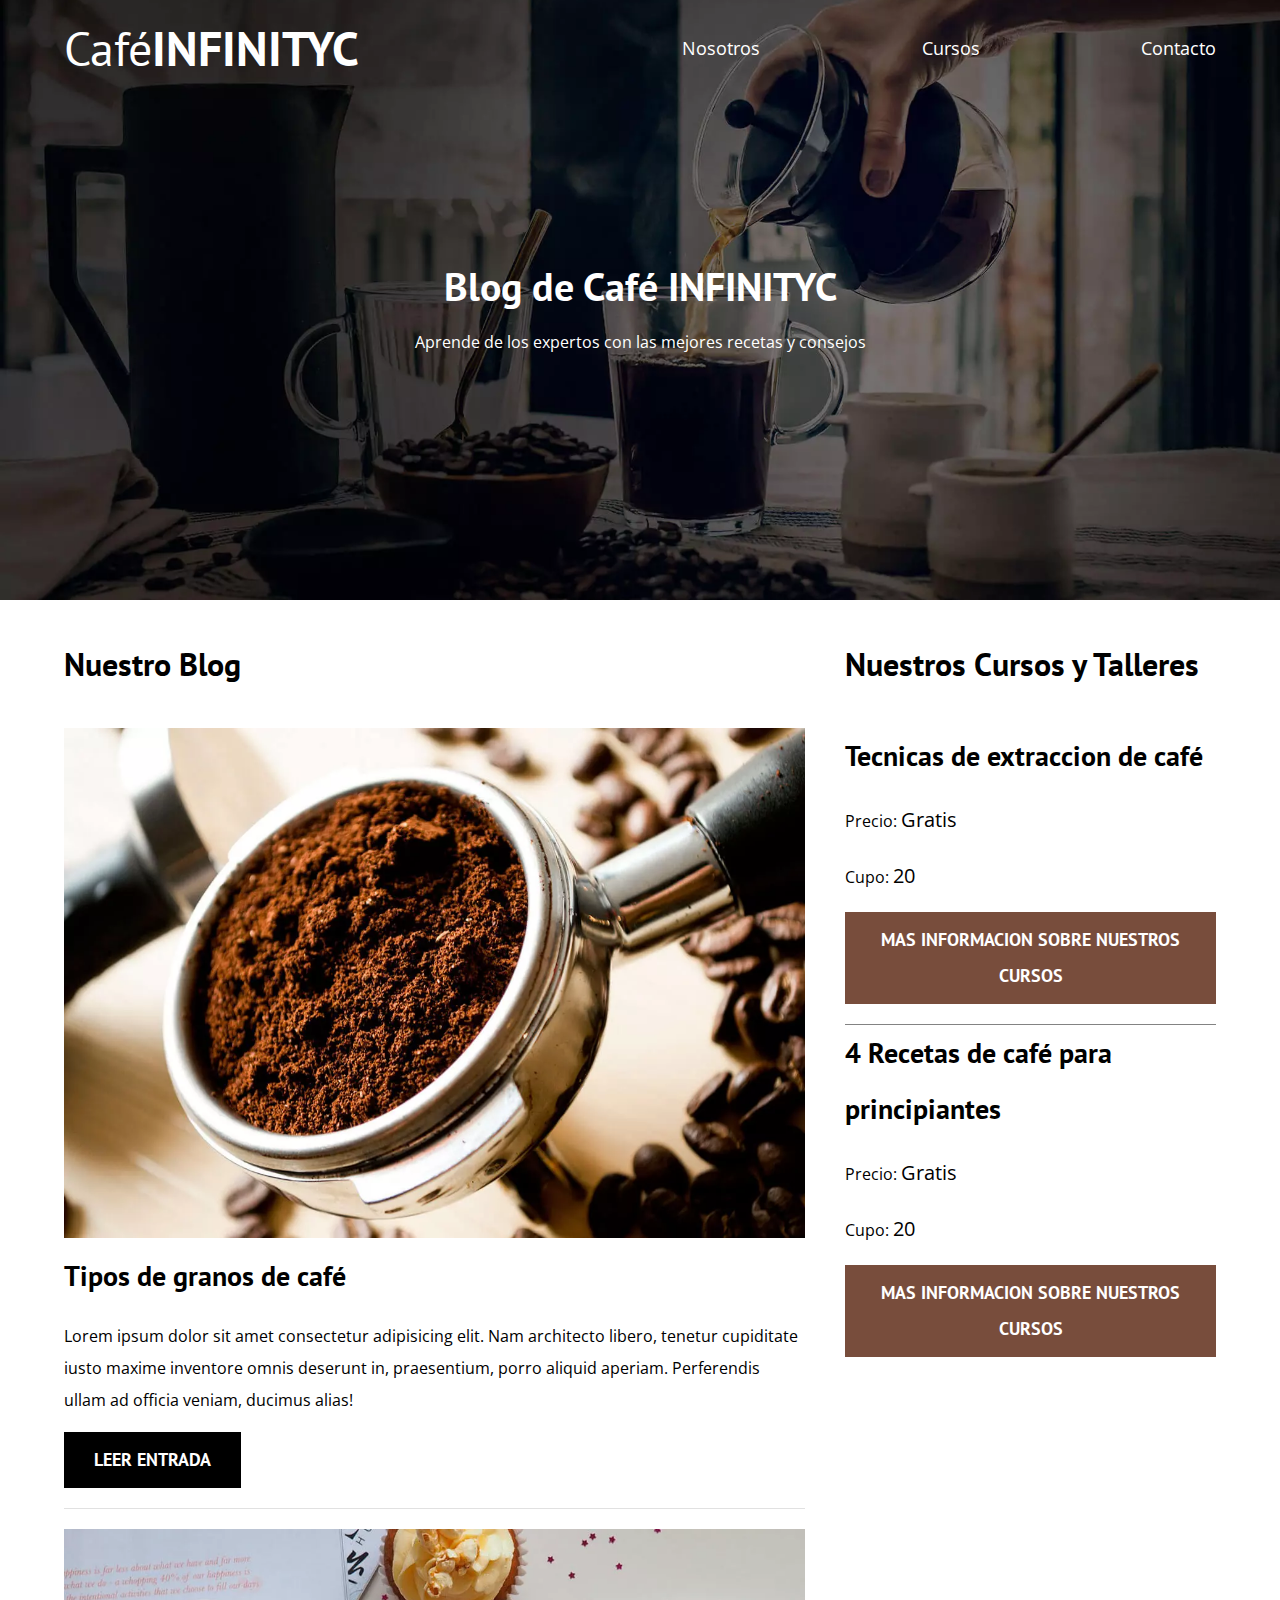
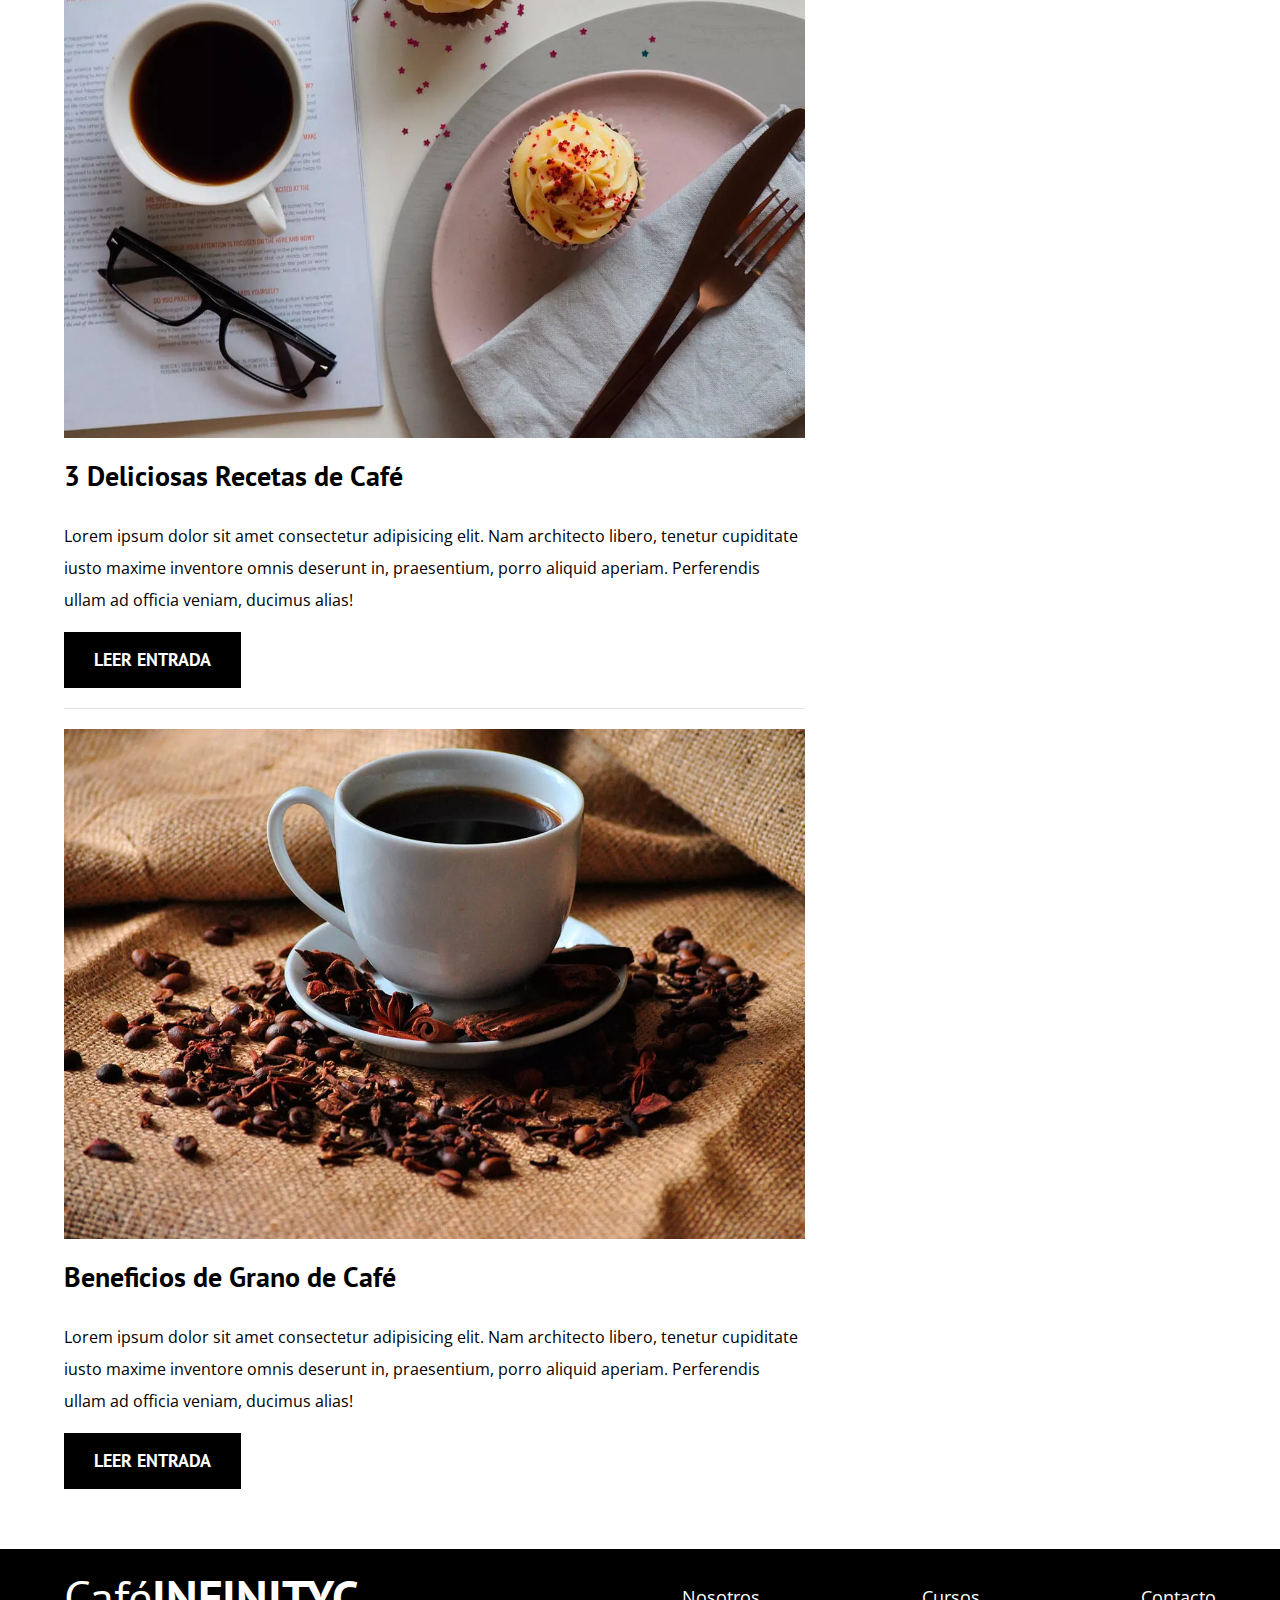
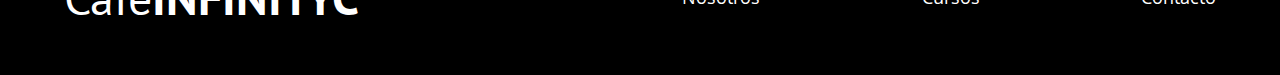
<file: index.html>
<!DOCTYPE html>
<html lang="en">
<head>
    <meta charset="UTF-8">
    <meta http-equiv="X-UA-Compatible" content="IE=edge">
    <meta name="viewport" content="width=device-width, initial-scale=1.0">
    <title>Blog de Cafe</title>
    <meta name="description" content="Pagina web para un blog de cafe">

    <!--prefetch-->
    <link rel="prefetch" href="nosotros.html" as="document">

    <link rel="preconnect" href="https://fonts.googleapis.com">
    <link rel="preconnect" href="https://fonts.gstatic.com" crossorigin>

        <!--Preload-->
    <link rel="preload" href="css/normalize.css" as="style">
    <link rel="stylesheet" href="css/normalize.css" type="text/css">

    <link rel="preload" href="css/style.css" as="style">
    <link rel="stylesheet" href="css/style.css" type="text/css">
   
    <link rel="preload" href="https://fonts.googleapis.com/css2?family=Open+Sans:ital,wght@0,300..800;1,300..800&family=PT+Sans:ital,wght@0,400;0,700;1,400;1,700&display=swap" as="font"
    crossorigin="crossorigin">
    <link href="https://fonts.googleapis.com/css2?family=Open+Sans:ital,wght@0,300..800;1,300..800&family=PT+Sans:ital,wght@0,400;0,700;1,400;1,700&display=swap" rel="stylesheet">

    <link rel="preload" href="img/blog1.jpg" as="image">

</head>
<body>



<header class="header">

    <div class="contenedor">
        <div class="barra">
            <a href="index.html" class="logo">
                <h1  class="logo_nombre no-margin centrar-texto">Café<span class="logo_bold">INFINITYC</span></h1>
            </a>
            <nav class="navegacion">
            </nav>
            <a href="nosotros.html" class="navegacion_enlace">Nosotros</a>
            <a href="cursos.html" class="navegacion_enlace">Cursos</a>
            <a href="contacto.html" class="navegacion_enlace">Contacto</a>
            </nav>
        </div>
    </div>

    <div class="header_texto">
        <h2 class="no-margin">Blog de Café INFINITYC</h2>
        <p class="no-margin">Aprende de los expertos con las mejores recetas y consejos</p>

    </div>
</header>

<div class="contenedor contenido-principal">
    <main class="blog">
        <h3>Nuestro Blog</h3>
        <article class="entrada">
            <div class="entrada_imagen">

                <picture>
                    <source loading="lazy" srcset="img/blog1.webp" type="image/webp">
                    <img loading="lazy" src="img/blog1.jpg" alt="Imagen entrada blog">
                </picture>
            </div>
            <div class="entrada_contenido">
                <h4 class="no-margin">Tipos de granos de café</h4>
                <p>Lorem ipsum dolor sit amet consectetur adipisicing elit. Nam architecto libero, tenetur cupiditate iusto maxime inventore omnis deserunt in, praesentium, porro aliquid aperiam. Perferendis ullam ad officia veniam, ducimus alias!</p>
                <a href="entrada.html" class="boton boton--primario ">Leer Entrada</a>
            </div>
        </article>
        <article class="entrada">
            <div class="entrada_imagen">
                <picture>
                    <source loading="lazy" srcset="img/blog2.webp" type="image/webp">
                    <img loading="lazy" src="img/blog2.jpg" alt="Imagen entrada blog">
                </picture>
                </div>
            <div class="entrada_contenido">
                <h4 class="no-margin">3 Deliciosas Recetas de Café</h4>
                <p>Lorem ipsum dolor sit amet consectetur adipisicing elit. Nam architecto libero, tenetur cupiditate iusto maxime inventore omnis deserunt in, praesentium, porro aliquid aperiam. Perferendis ullam ad officia veniam, ducimus alias!</p>
                <a href="entrada.html" class="boton boton--primario ">Leer Entrada</a>
            </div>
        </article>
        <article class="entrada">
            <div class="entrada_imagen">
                <picture>
                    <source  loading="lazy" srcset="img/blog3.webp" type="image/webp">
                    <img loading="lazy" src="img/blog3.jpg" alt="Imagen entrada blog">
                </picture>
            </div>
            <div class="entrada_contenido">
                <h4 class="no-margin">Beneficios de Grano de Café</h4>
                <p>Lorem ipsum dolor sit amet consectetur adipisicing elit. Nam architecto libero, tenetur cupiditate iusto maxime inventore omnis deserunt in, praesentium, porro aliquid aperiam. Perferendis ullam ad officia veniam, ducimus alias!</p>
                <a href="entrada.html" class="boton boton--primario ">Leer Entrada</a>
            </div>
        </article>
    
    
    </main>
    <aside class="sidebar">
    <h3>Nuestros Cursos y Talleres</h3>

        <ul class="cursos no-padding">
            <li class="widget-curso">
                <h4 class="no-margin">Tecnicas de extraccion de café </h4>
                <p class="widget-curso_label">Precio: 
                    <span class="widget-curso__info">Gratis</span>
                </p>
                <p class="widget-curso_label">Cupo: 
                    <span class="widget-curso__info">20</span>
                </p>
                <a href="entrada.html" class="boton boton--segundario ">Mas informacion sobre nuestros cursos</a>

            </li>
            <li class="widget-curso">
                <h4 class="no-margin">4 Recetas de café para principiantes</h4>
                <p class="widget-curso_label">Precio: 
                    <span class="widget-curso__info">Gratis</span>
                </p>
                <p class="widget-curso_label">Cupo: 
                    <span class="widget-curso__info">20</span>
                </p>
                <a href="entrada.html" class="boton boton--segundario ">Mas informacion sobre nuestros cursos</a>

            </li>
        </ul>

    </aside>
</div>

    <footer class="footer">
        <div class="contenedor">
            <div class="barra">
                <a href="index.html" class="logo">
                    <h1  class="logo_nombre no-margin centrar-texto">Café<span class="logo_bold">INFINITYC</span></h1>
                </a>
                <nav class="navegacion">
                </nav>
                <a href="nosotros.html" class="navegacion_enlace">Nosotros</a>
                <a href="cursos.html" class="navegacion_enlace">Cursos</a>
                <a href="contacto.html" class="navegacion_enlace">Contacto</a>
                </nav>
            </div>
        </div>
    </footer>
<script src="js/modernizr.js"></script>
</body>
</html>
</file>
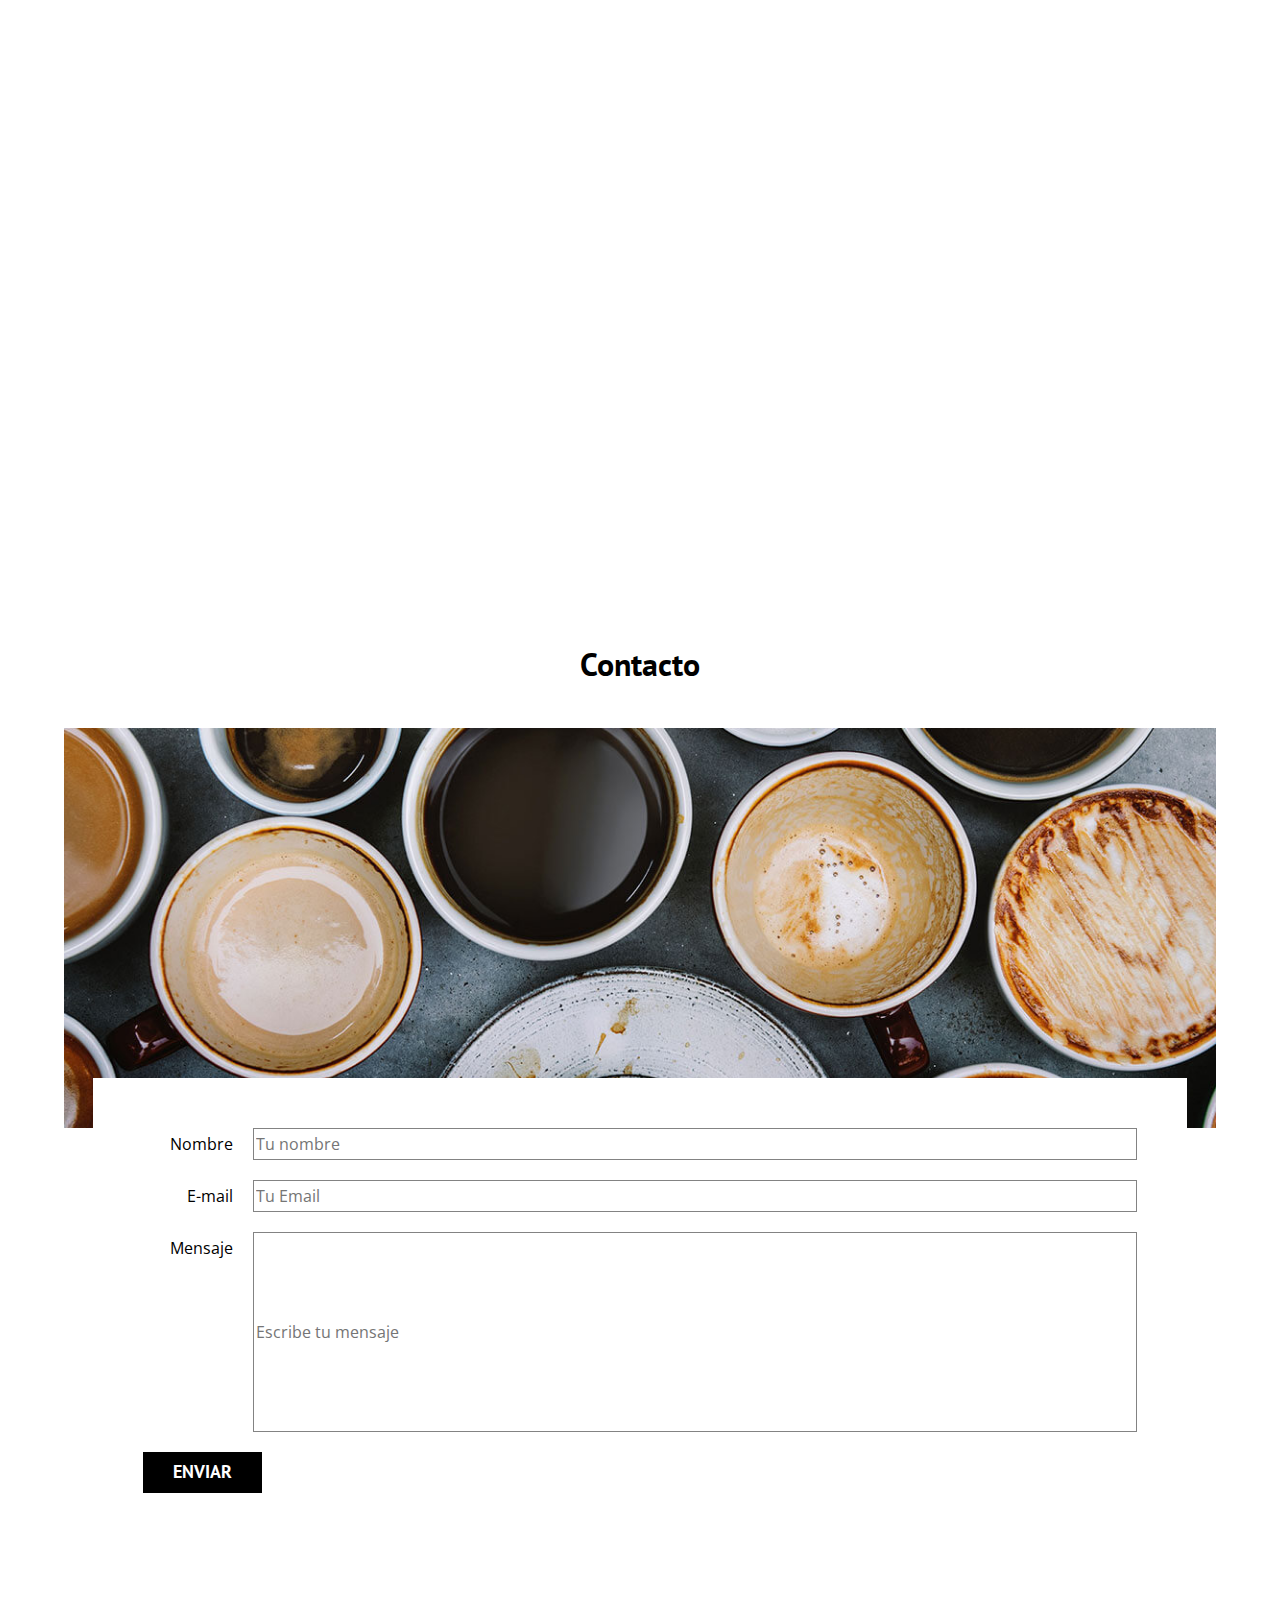
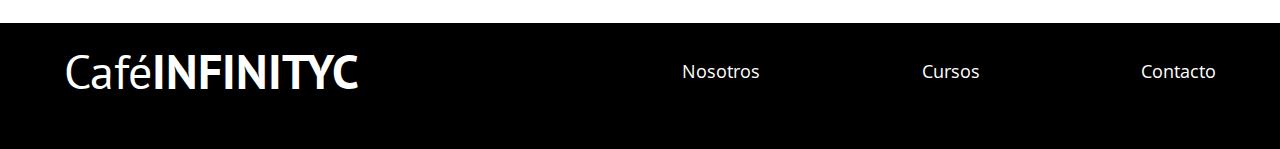
<file: contacto.html>
<!DOCTYPE html>
<html lang="en">
<head>
    <meta charset="UTF-8">
    <meta http-equiv="X-UA-Compatible" content="IE=edge">
    <meta name="viewport" content="width=device-width, initial-scale=1.0">
    <title>Blog de Cafe</title>
    <link rel="stylesheet" href="css/normalize.css" type="text/css">
    <link rel="preconnect" href="https://fonts.googleapis.com">
    <link rel="preconnect" href="https://fonts.gstatic.com" crossorigin>
    <link href="https://fonts.googleapis.com/css2?family=Open+Sans:ital,wght@0,300..800;1,300..800&family=PT+Sans:ital,wght@0,400;0,700;1,400;1,700&display=swap" rel="stylesheet">
    <link rel="stylesheet" href="css/style.css" type="text/css">

</head>
<body>



<header class="header">

    <div class="contenedor">
        <div class="barra">
            <a href="index.html" class="logo">
                <h1  class="logo_nombre no-margin centrar-texto">Café<span class="logo_bold">INFINITYC</span></h1>
            </a>
            <nav class="navegacion">
            </nav>
            <a href="nosotros.html" class="navegacion_enlace">Nosotros</a>
            <a href="cursos.html" class="navegacion_enlace">Cursos</a>
            <a href="contacto.html" class="navegacion_enlace">Contacto</a>
            </nav>
        </div>
    </div>

    <div class="header_texto">
        <h2 class="no-margin">Blog de Café INFINITYC</h2>
        <p class="no-margin">Aprende de los expertos con las mejores recetas y consejos</p>

    </div>
</header>

<main class="contenedor">

<h3 class="centrar-texto">Contacto</h3>
<div class="contacto-bg">
</div>

 <form action="" class="formulario">
    <div class="campo">
        <label class="campo__label"  for="nombre">Nombre</label>
        <input  class="campo__field" type="text" placeholder="Tu nombre" id="nombre">
    </div>
    <div class="campo">
        <label class="campo__label"  for="e-mail">E-mail</label>
        <input  class="campo__field"  type="email" placeholder="Tu Email" id="e-mail">
    </div>
    <div class="campo">
        <label class="campo__label" for="mensaje">Mensaje</label>
        <input  class="campo__field campo__field--textarea"  type="textarea" placeholder="Escribe tu mensaje" id="mensaje">
    </div>

    <div class="campo">
        <input type="submit" value="Enviar" class="boton boton--primario">
    </div>

 </form>
</div>


</main>
    <footer class="footer">
        <div class="contenedor">
            <div class="barra">
                <a href="index.html" class="logo">
                    <h1  class="logo_nombre no-margin centrar-texto">Café<span class="logo_bold">INFINITYC</span></h1>
                </a>
                <nav class="navegacion">
                </nav>
                <a href="nosotros.html" class="navegacion_enlace">Nosotros</a>
                <a href="cursos.html" class="navegacion_enlace">Cursos</a>
                <a href="contacto.html" class="navegacion_enlace">Contacto</a>
                </nav>
            </div>
        </div>
    </footer>

</body>
</html>
</file>
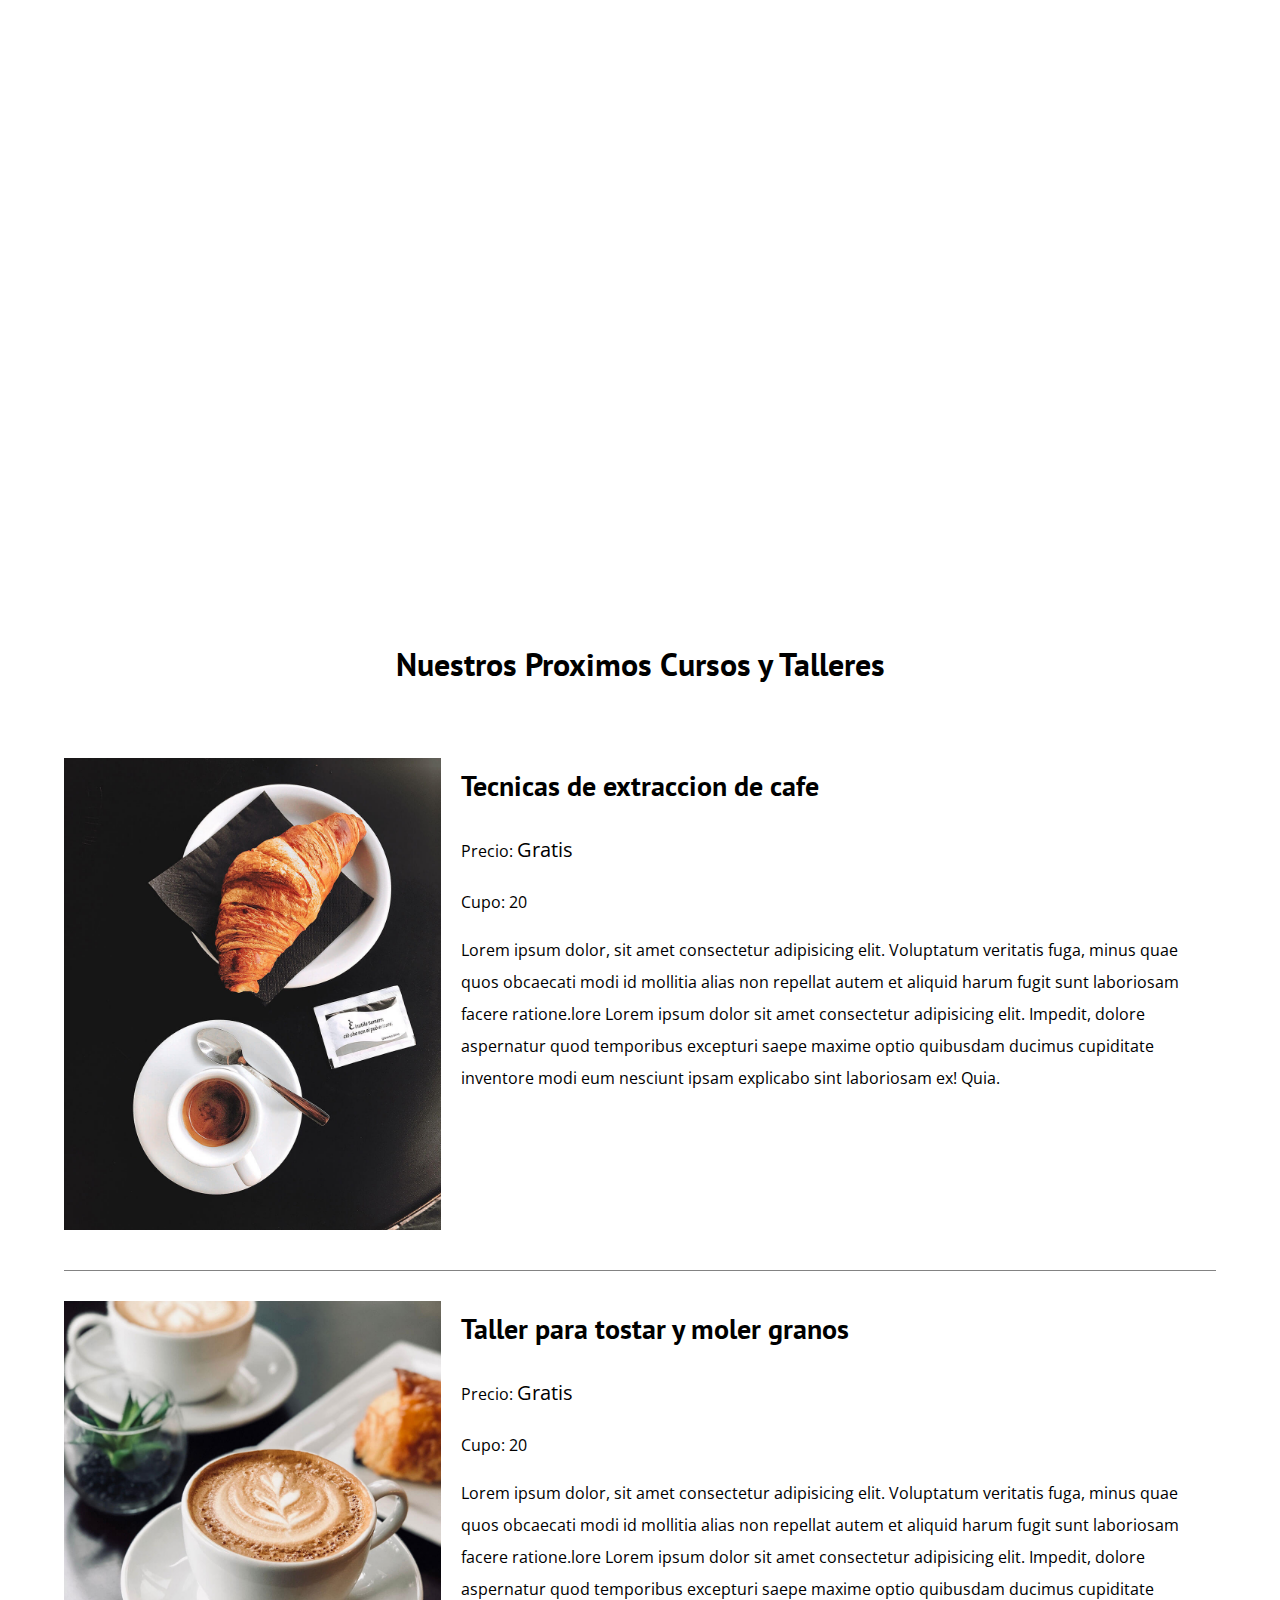
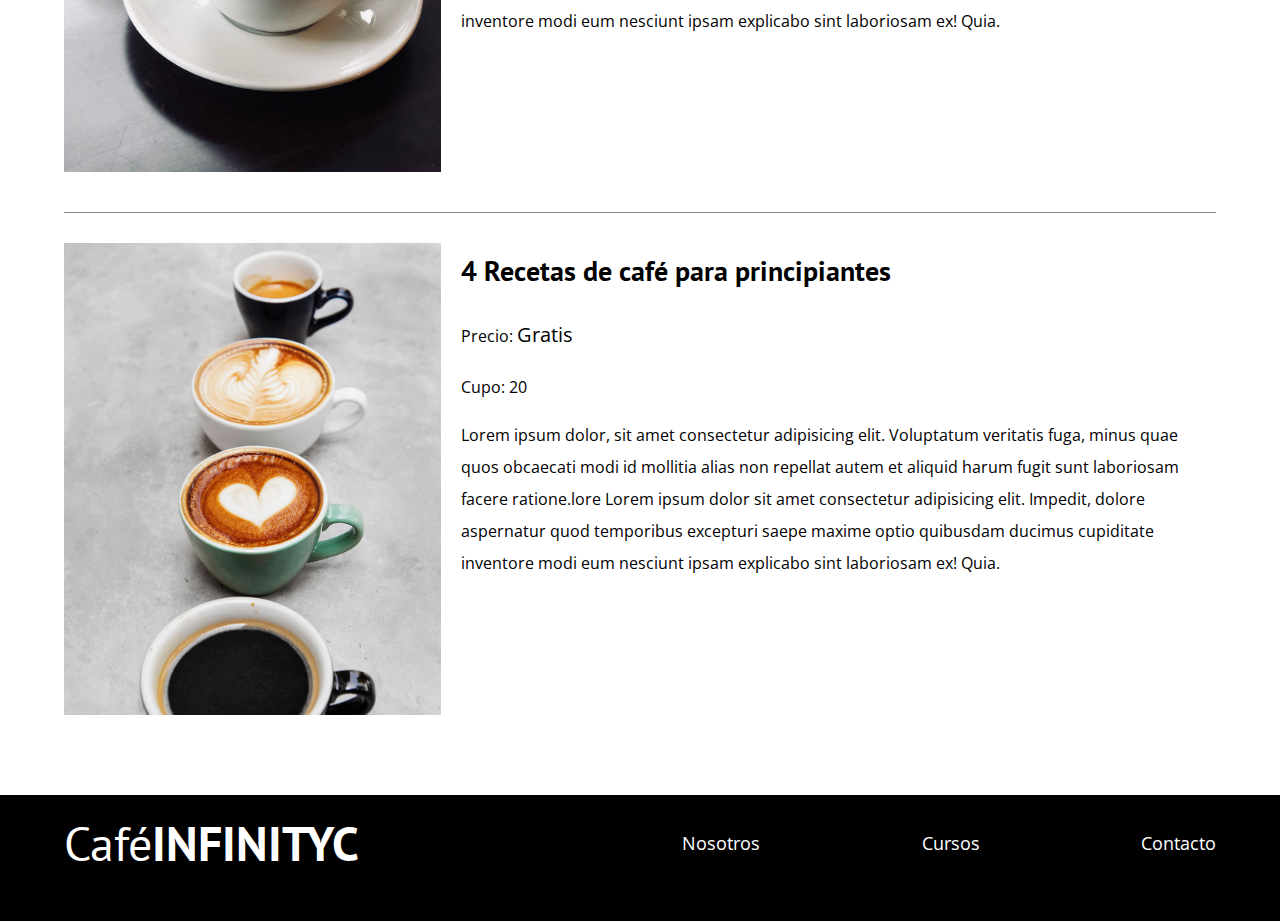
<file: cursos.html>
<!DOCTYPE html>
<html lang="en">
<head>
    <meta charset="UTF-8">
    <meta http-equiv="X-UA-Compatible" content="IE=edge">
    <meta name="viewport" content="width=device-width, initial-scale=1.0">
    <title>Blog de Cafe</title>
    <link rel="stylesheet" href="css/normalize.css" type="text/css">
    <link rel="preconnect" href="https://fonts.googleapis.com">
    <link rel="preconnect" href="https://fonts.gstatic.com" crossorigin>
    <link href="https://fonts.googleapis.com/css2?family=Open+Sans:ital,wght@0,300..800;1,300..800&family=PT+Sans:ital,wght@0,400;0,700;1,400;1,700&display=swap" rel="stylesheet">
    <link rel="stylesheet" href="css/style.css" type="text/css">

</head>
<body>



<header class="header">

    <div class="contenedor">
        <div class="barra">
            <a href="index.html" class="logo">
                <h1  class="logo_nombre no-margin centrar-texto">Café<span class="logo_bold">INFINITYC</span></h1>
            </a>
            <nav class="navegacion">
            </nav>
            <a href="nosotros.html" class="navegacion_enlace">Nosotros</a>
            <a href="cursos.html" class="navegacion_enlace">Cursos</a>
            <a href="contacto.html" class="navegacion_enlace">Contacto</a>
            </nav>
        </div>
    </div>

    <div class="header_texto">
        <h2 class="no-margin">Blog de Café INFINITYC</h2>
        <p class="no-margin">Aprende de los expertos con las mejores recetas y consejos</p>

    </div>
</header>

<main class="contenedor">

<h3 class="centrar-texto"> Nuestros Proximos Cursos y Talleres</h3>
<div class="curso">
    <div class="curso__imagen">
        <img src="img/curso1.jpg" alt="imagen del curso">
    </div>
    <div class="curso_informacion">
    <h4 class="no-margin">Tecnicas de extraccion de cafe</h4>
    <p class="curso_label">Precio: 
        <span class="widget-curso__info">Gratis</span>
    </p>
    <p class="curso_label">Cupo: 
        <span class="curso__info">20</span>
    </p>
    <p class="curso_descripcion">Lorem ipsum dolor, sit amet consectetur adipisicing elit. Voluptatum veritatis fuga, minus quae quos obcaecati modi id mollitia alias non repellat autem et aliquid harum fugit sunt laboriosam facere ratione.lore Lorem ipsum dolor sit amet consectetur adipisicing elit. Impedit, dolore aspernatur quod temporibus excepturi saepe maxime optio quibusdam ducimus cupiditate inventore modi eum nesciunt ipsam explicabo sint laboriosam ex! Quia.</p>
    </div>

</div> <!--Curso informacion-->
</div> <!--curso-->
<div class="curso">
    <div class="curso__imagen">
        <img src="img/curso2.jpg" alt="imagen del curso">
    </div>
    <div class="curso_informacion">
    <h4 class="no-margin">Taller para tostar y moler granos</h4>
    <p class="curso_label">Precio: 
        <span class="widget-curso__info">Gratis</span>
    </p>
    <p class="curso_label">Cupo: 
        <span class="curso__info">20</span>
    </p>
    <p class="curso_descripcion">Lorem ipsum dolor, sit amet consectetur adipisicing elit. Voluptatum veritatis fuga, minus quae quos obcaecati modi id mollitia alias non repellat autem et aliquid harum fugit sunt laboriosam facere ratione.lore Lorem ipsum dolor sit amet consectetur adipisicing elit. Impedit, dolore aspernatur quod temporibus excepturi saepe maxime optio quibusdam ducimus cupiditate inventore modi eum nesciunt ipsam explicabo sint laboriosam ex! Quia.</p>
    </div>

</div> <!--Curso informacion-->
</div> <!--curso-->
<div class="curso">
    <div class="curso__imagen">
        <img src="img/curso3.jpg" alt="imagen del curso">
    </div>
    <div class="curso_informacion">
    <h4 class="no-margin">4 Recetas de café para principiantes</h4>
    <p class="curso_label">Precio: 
        <span class="widget-curso__info">Gratis</span>
    </p>
    <p class="curso_label">Cupo: 
        <span class="curso__info">20</span>
    </p>
    <p class="curso_descripcion">Lorem ipsum dolor, sit amet consectetur adipisicing elit. Voluptatum veritatis fuga, minus quae quos obcaecati modi id mollitia alias non repellat autem et aliquid harum fugit sunt laboriosam facere ratione.lore Lorem ipsum dolor sit amet consectetur adipisicing elit. Impedit, dolore aspernatur quod temporibus excepturi saepe maxime optio quibusdam ducimus cupiditate inventore modi eum nesciunt ipsam explicabo sint laboriosam ex! Quia.</p>
    </div>

</div> <!--Curso informacion-->
</div> <!--curso-->


</main>
    <footer class="footer">
        <div class="contenedor">
            <div class="barra">
                <a href="index.html" class="logo">
                    <h1  class="logo_nombre no-margin centrar-texto">Café<span class="logo_bold">INFINITYC</span></h1>
                </a>
                <nav class="navegacion">
                </nav>
                <a href="nosotros.html" class="navegacion_enlace">Nosotros</a>
                <a href="cursos.html" class="navegacion_enlace">Cursos</a>
                <a href="contacto.html" class="navegacion_enlace">Contacto</a>
                </nav>
            </div>
        </div>
    </footer>

</body>
</html>
</file>
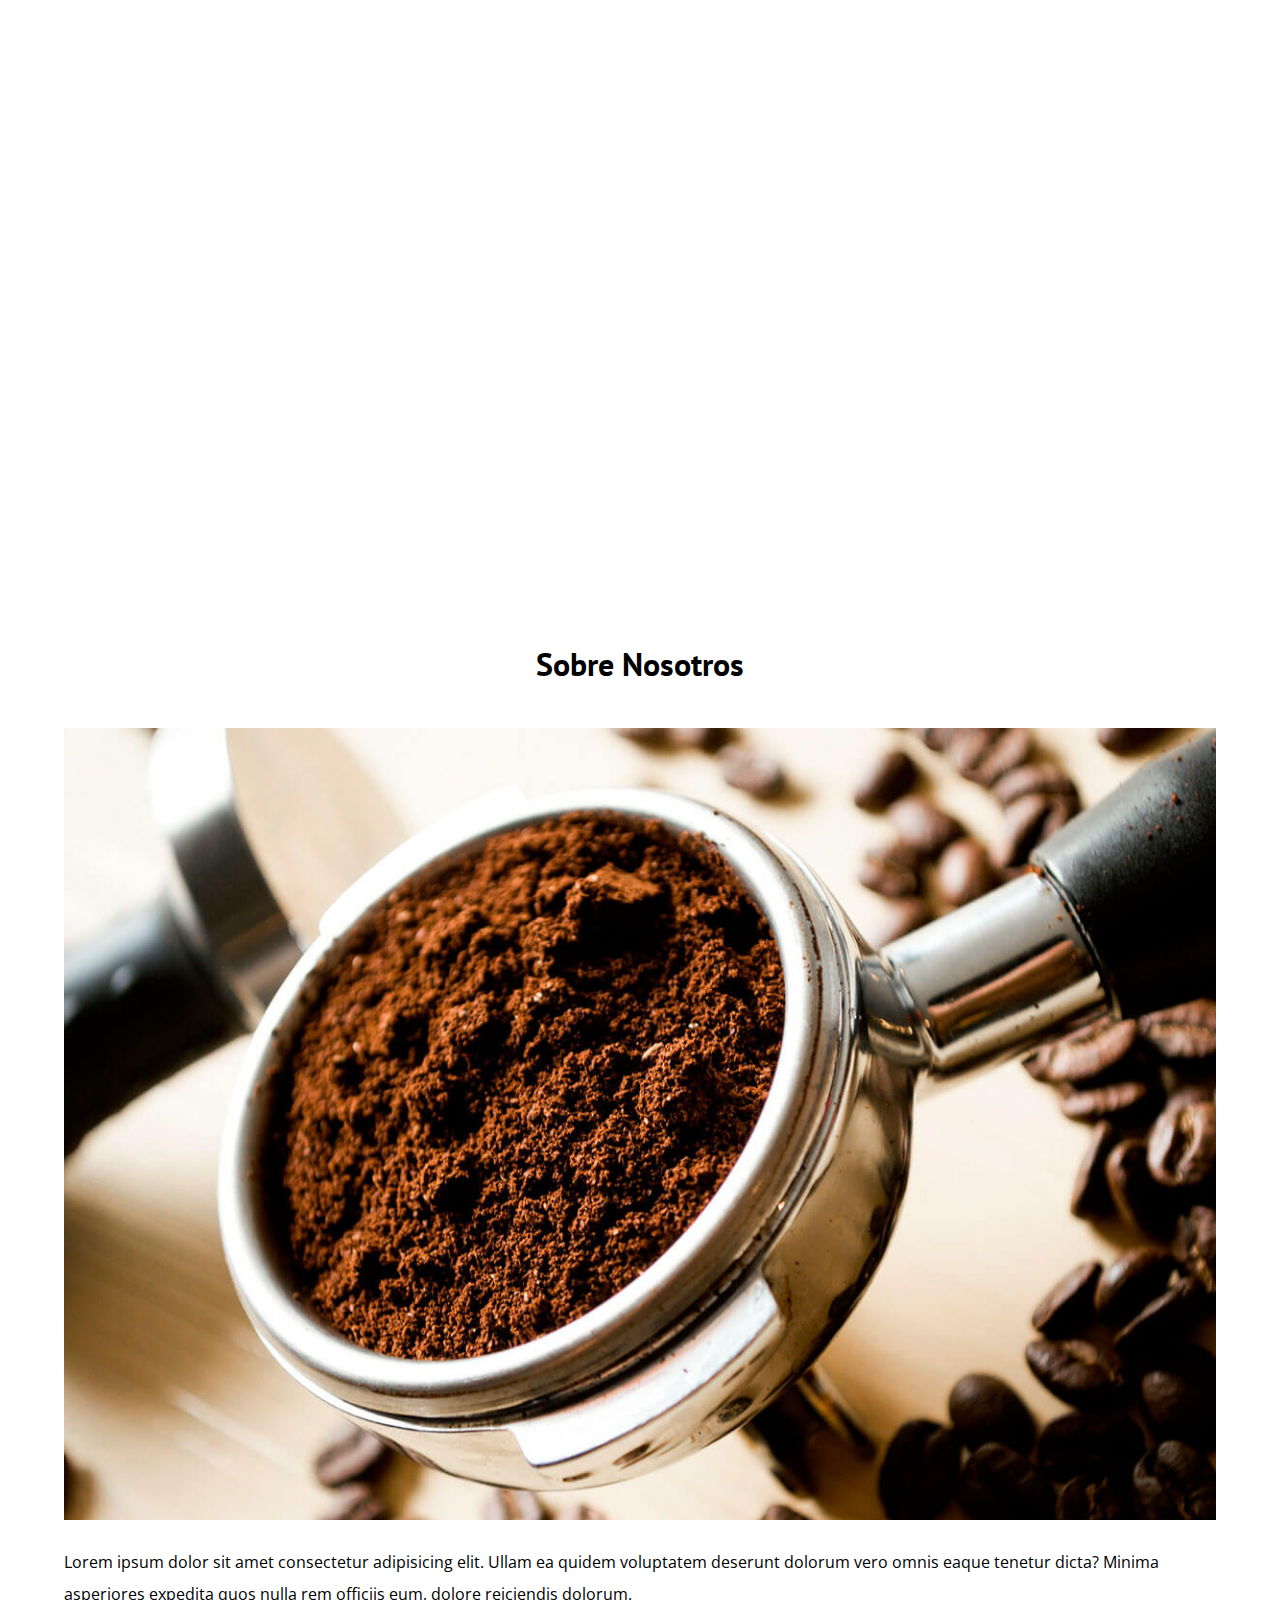
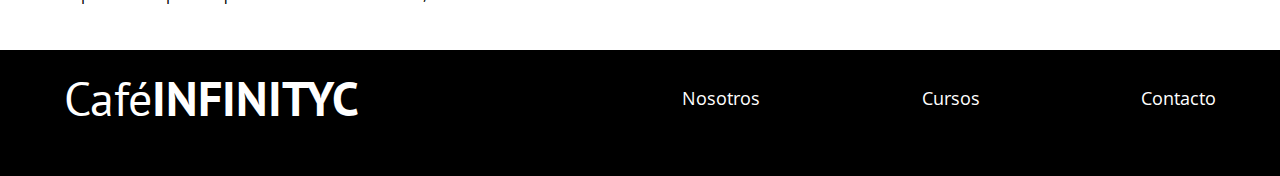
<file: entrada.html>
<!DOCTYPE html>
<html lang="en">
<head>
    <meta charset="UTF-8">
    <meta http-equiv="X-UA-Compatible" content="IE=edge">
    <meta name="viewport" content="width=device-width, initial-scale=1.0">
    <title>Blog de Cafe</title>
    <link rel="stylesheet" href="css/normalize.css" type="text/css">
    <link rel="preconnect" href="https://fonts.googleapis.com">
    <link rel="preconnect" href="https://fonts.gstatic.com" crossorigin>
    <link href="https://fonts.googleapis.com/css2?family=Open+Sans:ital,wght@0,300..800;1,300..800&family=PT+Sans:ital,wght@0,400;0,700;1,400;1,700&display=swap" rel="stylesheet">
    <link rel="stylesheet" href="css/style.css" type="text/css">

</head>
<body>



<header class="header">

    <div class="contenedor">
        <div class="barra">
            <a href="index.html" class="logo">
                <h1  class="logo_nombre no-margin centrar-texto">Café<span class="logo_bold">INFINITYC</span></h1>
            </a>
            <nav class="navegacion">
            </nav>
            <a href="nosotros.html" class="navegacion_enlace">Nosotros</a>
            <a href="cursos.html" class="navegacion_enlace">Cursos</a>
            <a href="contacto.html" class="navegacion_enlace">Contacto</a>
            </nav>
        </div>
    </div>

    <div class="header_texto">
        <h2 class="no-margin">Blog de Café INFINITYC</h2>
        <p class="no-margin">Aprende de los expertos con las mejores recetas y consejos</p>

    </div>
</header>

<main class="contenedor">

<h3 class="centrar-texto">Sobre Nosotros</h3>
<img src="img/blog1.jpg">
<p>Lorem ipsum dolor sit amet consectetur adipisicing elit. Ullam ea quidem voluptatem deserunt dolorum vero omnis eaque tenetur dicta? Minima asperiores expedita quos nulla rem officiis eum, dolore reiciendis dolorum.</p>

</div>


</main>
    <footer class="footer">
        <div class="contenedor">
            <div class="barra">
                <a href="index.html" class="logo">
                    <h1  class="logo_nombre no-margin centrar-texto">Café<span class="logo_bold">INFINITYC</span></h1>
                </a>
                <nav class="navegacion">
                </nav>
                <a href="nosotros.html" class="navegacion_enlace">Nosotros</a>
                <a href="cursos.html" class="navegacion_enlace">Cursos</a>
                <a href="contacto.html" class="navegacion_enlace">Contacto</a>
                </nav>
            </div>
        </div>
    </footer>

</body>
</html>
</file>
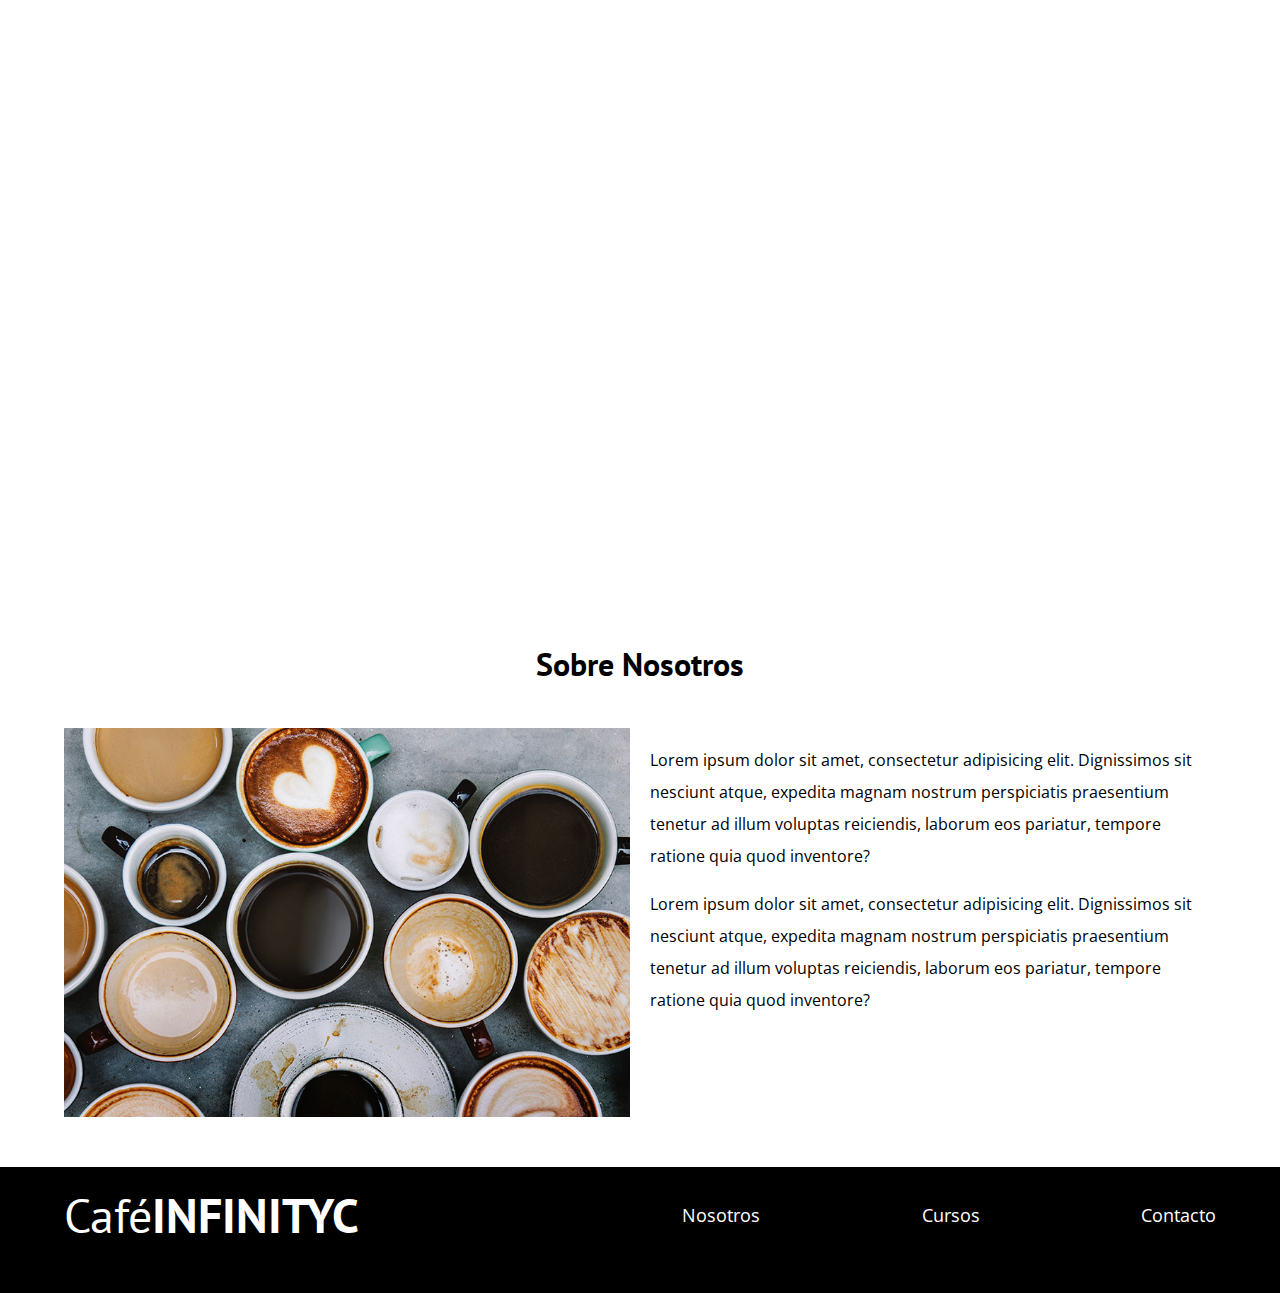
<file: nosotros.html>
<!DOCTYPE html>
<html lang="en">
<head>
    <meta charset="UTF-8">
    <meta http-equiv="X-UA-Compatible" content="IE=edge">
    <meta name="viewport" content="width=device-width, initial-scale=1.0">
    <title>Blog de Cafe</title>
    <link rel="stylesheet" href="css/normalize.css" type="text/css">
    <link rel="preconnect" href="https://fonts.googleapis.com">
    <link rel="preconnect" href="https://fonts.gstatic.com" crossorigin>
    <link href="https://fonts.googleapis.com/css2?family=Open+Sans:ital,wght@0,300..800;1,300..800&family=PT+Sans:ital,wght@0,400;0,700;1,400;1,700&display=swap" rel="stylesheet">
    <link rel="stylesheet" href="css/style.css" type="text/css">

</head>
<body>



<header class="header">

    <div class="contenedor">
        <div class="barra">
            <a href="index.html" class="logo">
                <h1  class="logo_nombre no-margin centrar-texto">Café<span class="logo_bold">INFINITYC</span></h1>
            </a>
            <nav class="navegacion">
            </nav>
            <a href="nosotros.html" class="navegacion_enlace">Nosotros</a>
            <a href="cursos.html" class="navegacion_enlace">Cursos</a>
            <a href="contacto.html" class="navegacion_enlace">Contacto</a>
            </nav>
        </div>
    </div>

    <div class="header_texto">
        <h2 class="no-margin">Blog de Café INFINITYC</h2>
        <p class="no-margin">Aprende de los expertos con las mejores recetas y consejos</p>

    </div>
</header>

<main class="contenedor">

<h3 class="centrar-texto">Sobre Nosotros</h3>
<div class="sobre-nosotros">
    <div class="sobre-nosotros__imagen">
        <img src="img/nosotros.jpg" alt="nosotros">
    </div>
    <div class="sobre-nosotros__texto">
        <p>Lorem ipsum dolor sit amet, consectetur adipisicing elit. Dignissimos sit nesciunt atque, expedita magnam nostrum perspiciatis praesentium tenetur ad illum voluptas reiciendis, laborum eos pariatur, tempore ratione quia quod inventore?</p>
        <p>Lorem ipsum dolor sit amet, consectetur adipisicing elit. Dignissimos sit nesciunt atque, expedita magnam nostrum perspiciatis praesentium tenetur ad illum voluptas reiciendis, laborum eos pariatur, tempore ratione quia quod inventore?</p>
    </div>
</div>


</main>
    <footer class="footer">
        <div class="contenedor">
            <div class="barra">
                <a href="index.html" class="logo">
                    <h1  class="logo_nombre no-margin centrar-texto">Café<span class="logo_bold">INFINITYC</span></h1>
                </a>
                <nav class="navegacion">
                </nav>
                <a href="nosotros.html" class="navegacion_enlace">Nosotros</a>
                <a href="cursos.html" class="navegacion_enlace">Cursos</a>
                <a href="contacto.html" class="navegacion_enlace">Contacto</a>
                </nav>
            </div>
        </div>
    </footer>

</body>
</html>
</file>
<file: css/style.css>
:root{
    --fuenteHeading: 'PT Sans', sans-serif;
    --fuenteParrafos: 'Open Sans',sans-serif;
    --primario: #784D3C;
    --blanco: #ffffff;
    --claro: #e1e1e1;
    --negro: #000000;
    --gris: #838383fe;
}

html{
    box-sizing: border-box;
    font-size: 62.5%; /*1rem */
}
*,*::before,*::after{
    box-sizing: inherit;
}

body{
    font-family: var(--fuenteParrafos);
    font-size: 1.6rem;
    line-height: 2;
}

/*GLOBALES*/
.contenedor{
    max-width: 120rem;
    width: 90%;
    margin: 0 auto;
}

*{
  text-decoration: none; 
}
h1,h2,h3,h4{
    font-family: var(--fuenteHeading);
}
h1{
   font-size:  4.8rem;
}
h2{
   font-size:  4rem;
}
h3{
   font-size:  3.2rem;
}
h4{
    font-size:  2.8rem;
}
img{
    max-width: 100%;
}

/*UTILIDADES DEL BLOG*/

.no-margin{
    margin: 0;
}
.no-padding{
    padding: 0;
}
.centrar-texto{
    text-align: center;
}
/*Header*/
.webp .header{
    background-image: url(../img/banner.webp);
}
.no-webp .header{
    background-image: url(../img/banner.jpg);

}
.header{
height: 60rem;
background-size: cover;
background-repeat: no-repeat;
background-position: center center;
}
.header_texto{
    text-align: center;
    color:var(--blanco);
    margin-top: 5rem;
}
@media (min-width: 768px) {
    .header_texto{
        margin-top: 15rem;
    }
}
@media (min-width: 768px) {
    .barra{
        display: flex;
        justify-content: space-between;
        align-items: center;
    }
}

.logo{
    color: var(--blanco);
}
.logo_nombre{
    font-weight: 400;
}
.logo_bold{
    font-weight: 700;

}
@media (min-width: 768px) {
    .navegacion{
        display: flex;
        gap:1rem
    }
}
.navegacion_enlace{
    display: block;
    text-align: center;
    font-size: 1.8rem;
    color: var(--blanco);
}

@media (min-width: 768px) {
    .contenido-principal {
        display: grid;
        grid-template-columns: 2fr 1fr;
        column-gap: 4rem;
    }
}

.entrada{
    border-bottom: 1px solid var(--claro) ;
    margin-bottom: 2rem;

}

.entrada:last-of-type{
    border: none;
    margin-bottom: 0    ;
}
.boton{
    display: block;
    font-family: var(--fuenteHeading);
    color: var(--blanco);
    text-align: center;
    padding: 1rem 3rem;
    font-size: 1.8rem;
    text-transform: uppercase;
    font-weight: 700;
    margin-bottom: 2rem;
    border: none;
}

@media (min-width: 768px) {
    .boton{
        display:inline-block;
    }
}
.boton:hover{
    cursor: pointer;
}
.boton--primario{
    background-color: var(--negro);
}
.boton--segundario{
    background-color: var(--primario);
}
.cursos{
    list-style: none;
}
.widget-curso{
    border-bottom: 1px solid var(--gris);
}
.widget-curso:last-of-type{
    border: none;
    margin-bottom: 0;
}
.widget-curso__label,
.widget-curso__info{
font-size: 2rem;
}

.footer{
    background-color: var(--negro);
    padding-bottom: 3rem;
    margin-top: 4rem;
}

/* SOBRE NOSOTROS */
@media (min-width: 768px) {
    .sobre-nosotros{
        display:flex;
        gap: 2rem;
    }
    .sobre-nosotros__imagen,
    .sobre-nosotros__texto{
        flex-basis: 50%;
    }
}
/*CURSOS*/
.curso{
    padding: 3rem 0;
    border-bottom: 1px solid var(--gris);
}
@media (min-width: 768px) {
    .curso{
        display: grid;
        grid-template-columns: 2fr 4fr;
        column-gap: 2rem;
    }
}
.curso:last-of-type{
    border: none;
}
.curso{
    border-bottom: 1px solid var(--gris);
}

.wcurso__label,
.wcurso__info{
font-size: 2rem;
}

/* CONTACTO */

.contacto-bg{
    background-image: url(../img/contacto.jpg);
    height: 40rem;
    background-size: cover;
    background-repeat: no-repeat;
}

.formulario{
    background-color: var(--blanco);
    margin: -5rem auto 0 auto;
    width: 95%;
    padding: 5rem;
}
.campo{
    display: flex;
    margin-bottom: 2rem;
    gap: 2rem;
}

.campo__label{
    flex: 0 0 9rem;
    text-align: right;

}
.campo__field{
    flex: 1;
    border: 1px solid var(--gris);


}
.campo__field--textarea{
    height: 20rem;
}
</file>
